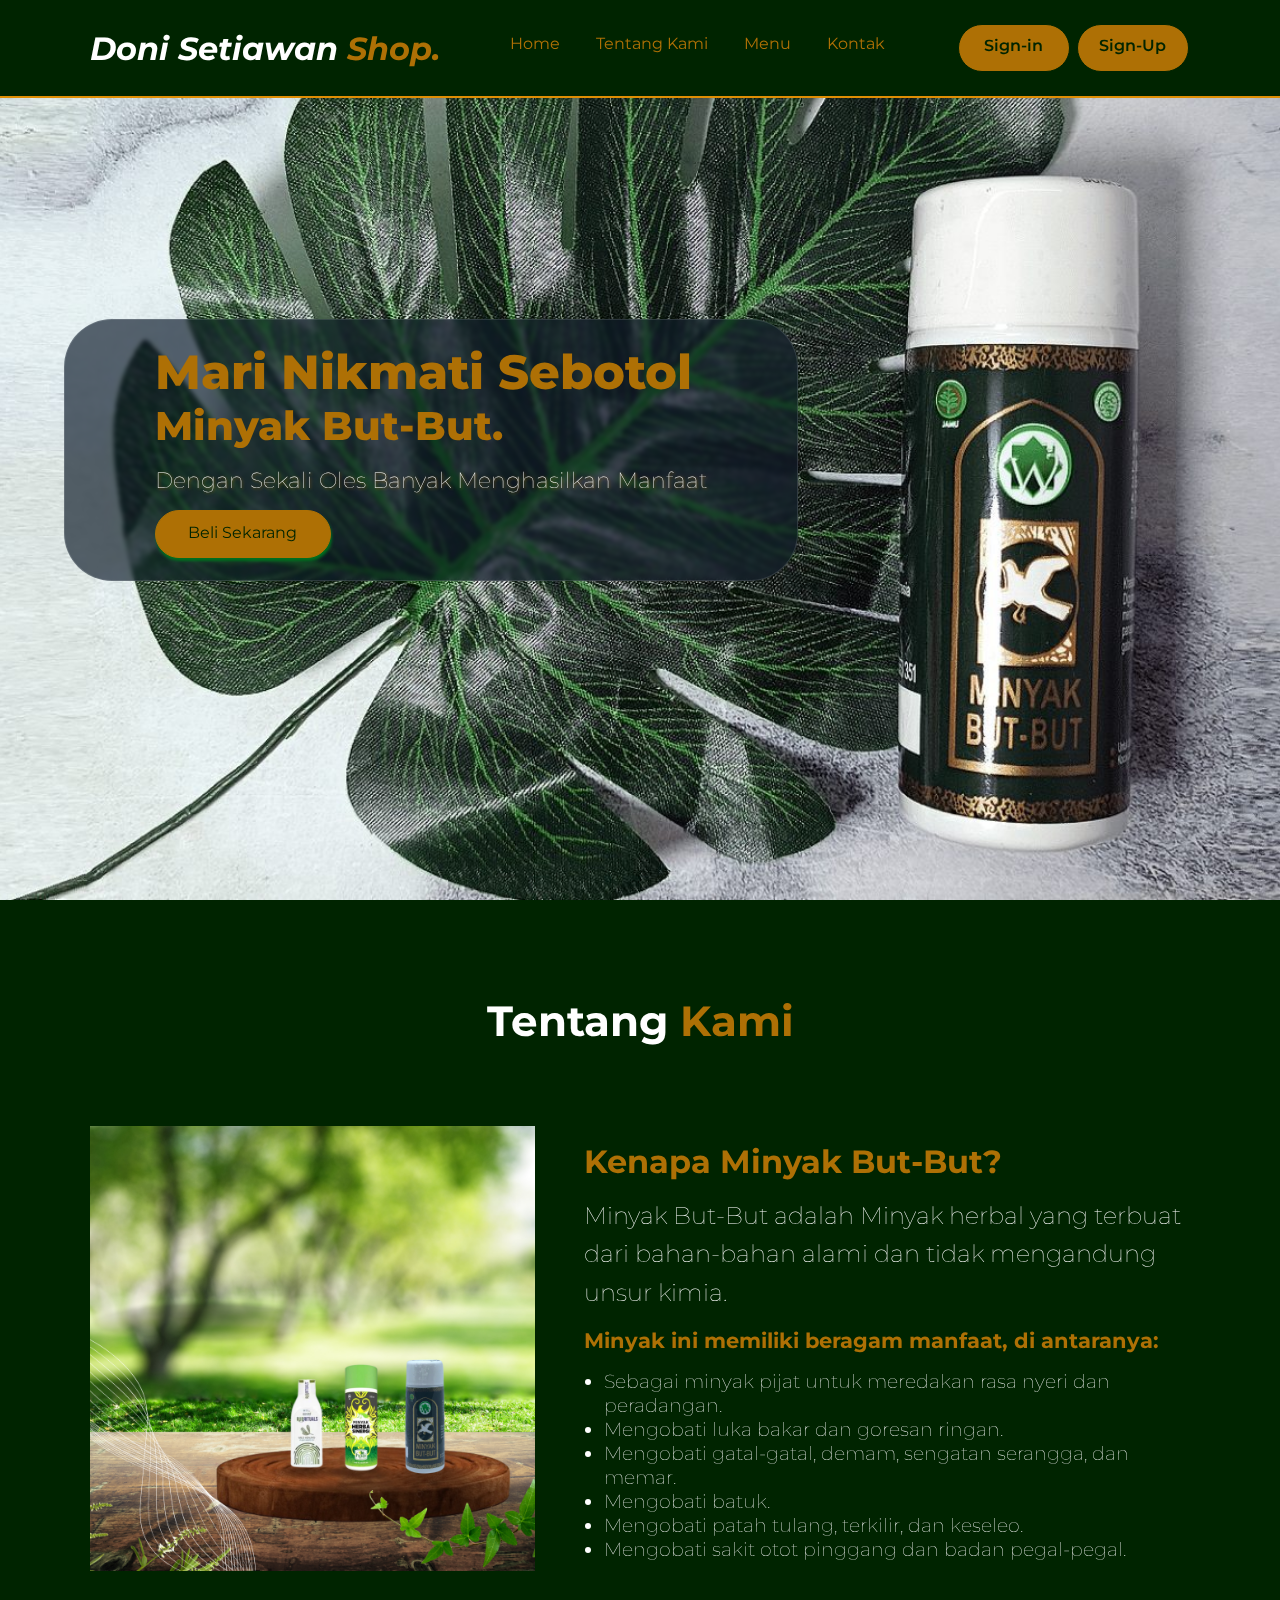
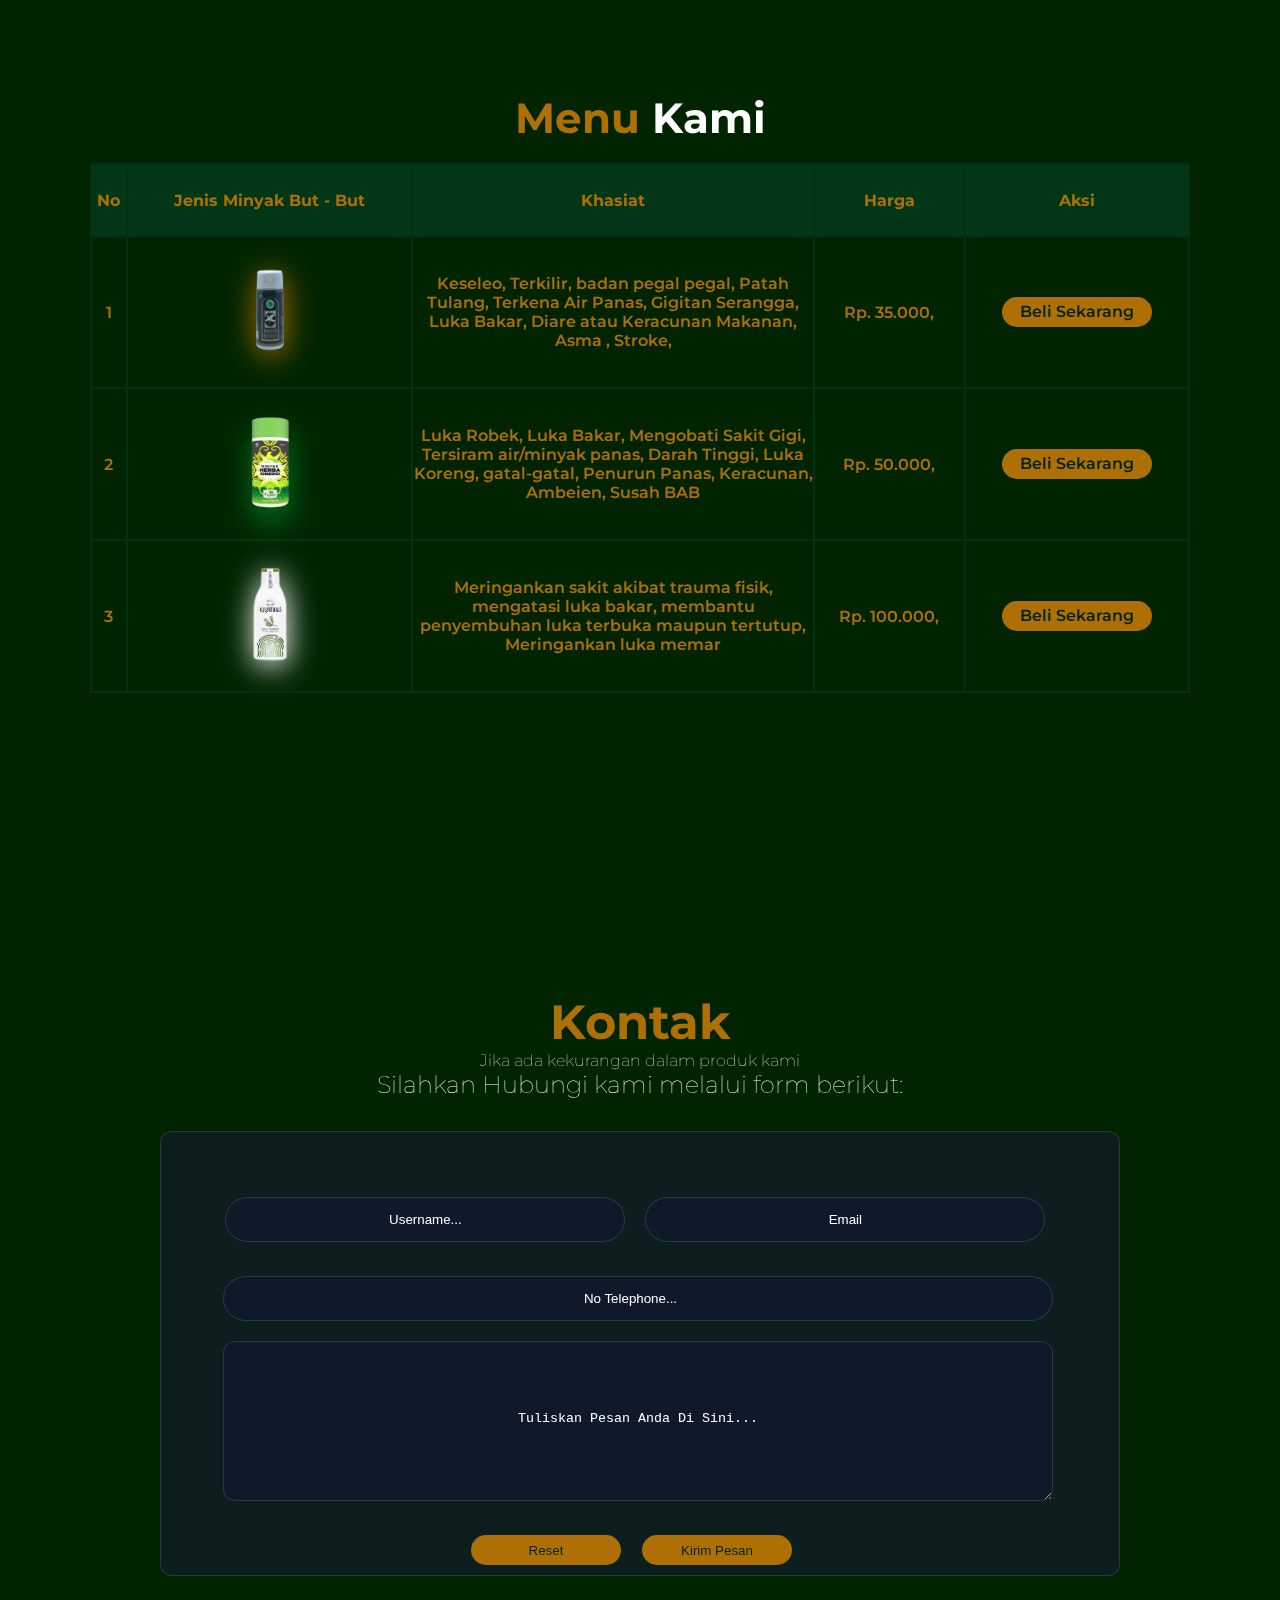
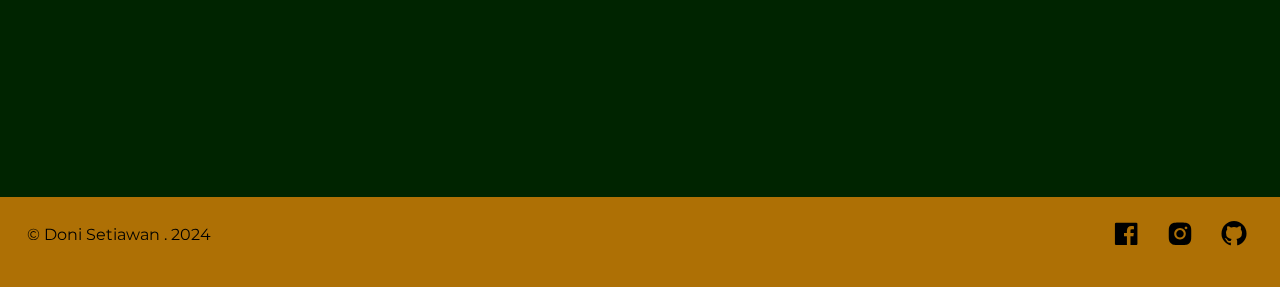
<file: index.html>
<!DOCTYPE html>
<html lang="id">
<head>
    <meta charset="UTF-8">
    <meta name="viewport" content="width=device-width, initial-scale=1.0">
    <title>Minyak But But | Doni Setiawan</title>
    <link rel="stylesheet" href="assets/css/style.css">

    <!--fonts-->
    <link rel="preconnect" href="https://fonts.googleapis.com">
    <link rel="preconnect" href="https://fonts.gstatic.com" crossorigin>
    <link href="https://fonts.googleapis.com/css2?family=Montserrat:ital,wght@0,100..900;1,100..900&family=Work+Sans:ital,wght@0,100..900;1,100..900&display=swap" rel="stylesheet">

    <!--icons-->
    <link rel="stylesheet"
    href="https://cdn.jsdelivr.net/npm/boxicons@latest/css/boxicons.min.css">
    <!-- or -->
    <link rel="stylesheet"
    href="https://unpkg.com/boxicons@latest/css/boxicons.min.css">
</head>
<body>

    <div class="navbar">
        <a href="index.html" class="navbar-logo">Doni Setiawan <span>Shop.</span></a>
        
        <div class="navbar-nav">
            <a href="#home">Home</a>
            <a href="#about">Tentang Kami</a>
            <a href="#menu">Menu</a>
            <a href="#contact">Kontak</a>
        </div>
        <div class="navbar-extra">
            <a href="login.html" class="sign-in">Sign-in</a>
            <a href="registrasi.html" class="sign-up">Sign-Up</a>
        </div>
    </div>

    <section class="hero" id="home">
        <main class="content">
            <h1>Mari Nikmati Sebotol</h1>
            <h2>Minyak But-But.</h2>
            <p>Dengan Sekali Oles Banyak Menghasilkan Manfaat</p>
            <a href="login.html" class="btn-beli">Beli Sekarang</a>
        </main>
    </section>

    <section class="about" id="about">
        <h2><span>Tentang</span> Kami </h2>
        <div class="about-main">
            <div class="about-img">
                <img src="./assets/img/tk.png" alt="">
            </div>

            <div class="about-content">
                <h3>Kenapa Minyak But-But?</h3>
                <p>Minyak But-But adalah Minyak herbal yang terbuat dari bahan-bahan alami dan tidak mengandung unsur kimia.</p>
                <h4>Minyak ini memiliki beragam manfaat, di antaranya: </h4>
                    <ul>
                        <li>Sebagai minyak pijat untuk meredakan rasa nyeri dan peradangan.</li>
                        <li>Mengobati luka bakar dan goresan ringan.</li>
                        <li>Mengobati gatal-gatal, demam, sengatan serangga, dan memar.</li>
                        <li>Mengobati batuk.</li>
                        <li>Mengobati patah tulang, terkilir, dan keseleo.</li>
                        <li>Mengobati sakit otot pinggang dan badan pegal-pegal.</li>
                    </ul>
            </div>
        </div>
    </section>


    <section class="menu" id="menu">
        <h2>Menu <span>Kami</span></h2>
        <div class="menu-main">
            <table>
                    <tr>
                        <th>No</th>
                        <th>Jenis Minyak But - But</th>
                        <th>Khasiat</th>
                        <th>Harga</th>
                        <th>Aksi</th>
                    </tr>
                    <tr>
                        <td>1</td>
                        <td><img src="./assets/img/minyak-but-but.png" style="width: 100px; height: 100px;" alt="" class="img1"></td>
                        <td class="khasiat">Keseleo, Terkilir, badan pegal pegal, Patah Tulang, Terkena Air Panas, Gigitan Serangga, Luka Bakar, 
                            Diare atau Keracunan Makanan, Asma , Stroke, 
                        </td>
                        <td>Rp. 35.000,</td>
                        <td><a href="login.html" >Beli Sekarang</a></td>
                    </tr>
                    <tr >
                        <td>2</td>
                        <td><img src="./assets/img/butbut2.png" style="width: 100px; height: 100px;" alt="" class="img2"></td>
                        <td class="khasiat">Luka Robek, Luka Bakar, Mengobati Sakit Gigi, Tersiram air/minyak panas, Darah Tinggi, 
                            Luka Koreng, gatal-gatal, Penurun Panas, Keracunan, Ambeien, Susah BAB
                        </td>
                        <td>Rp. 50.000,</td>
                        <td><a href="login.html" >Beli Sekarang</a></td>
                    </tr>
                    <tr >
                        <td>3</td>
                        <td><img src="./assets/img/butbut3.png" style="width: 100px; height: 100px;" alt="" class="img3"></td>
                        <td class="khasiat">Meringankan sakit akibat trauma fisik, mengatasi luka bakar, membantu penyembuhan luka
                            terbuka maupun tertutup, Meringankan luka memar
                        </td>
                        <td>Rp. 100.000,</td>
                        <td><a href="login.html" >Beli Sekarang</a></td>
                    </tr>

                
            </table>
        </div>
    </section>

    <section class="contact" id="contact">
        <h2>Kontak</h2>
        <h5>Jika ada kekurangan dalam produk kami</h5>
        <p>Silahkan Hubungi kami melalui form berikut:</p>

        <div class="contact-form">
            <form action="kontak.html" method="get">
                <div class="username-email">
                    <input type="text" placeholder="Username..."> 
                    <input type="email" name="email" id="email" placeholder="Email">
                </div>
                <div class="no-tlp">
                    <input type="number" name="number" id="no-tlp" placeholder="No Telephone...">
                </div>
                <div class="pesan-textarea">
                    <textarea class="tulis" name="" id="">Tuliskan Pesan Anda Di Sini...</textarea>
                </div>
                <div class="btn-sb">
                    <button type="reset">Reset</button>
                    <button type="submit" class="kirim">Kirim Pesan</button>
                </div>
            </form>
        </div>
    </section>


    <footer>
        <p>&copy; Doni Setiawan . 2024</p>
        <div class="icon">
            <a href="" class="facebook"><i class='bx bxl-facebook-square'></i></a>
            <a href="https://www.instagram.com/donistwaan_/profilecard/?igsh=Y2xodXNrd3YzNHN0" target="_blank" class="instagram"><i class='bx bxl-instagram-alt'></i></a>
            <a href="https://github.com/donisetiawan12" target="_blank" class="github"><i class='bx bxl-github'></i></a>
        </div>

    </footer>

    
</body>
</html>
</file>
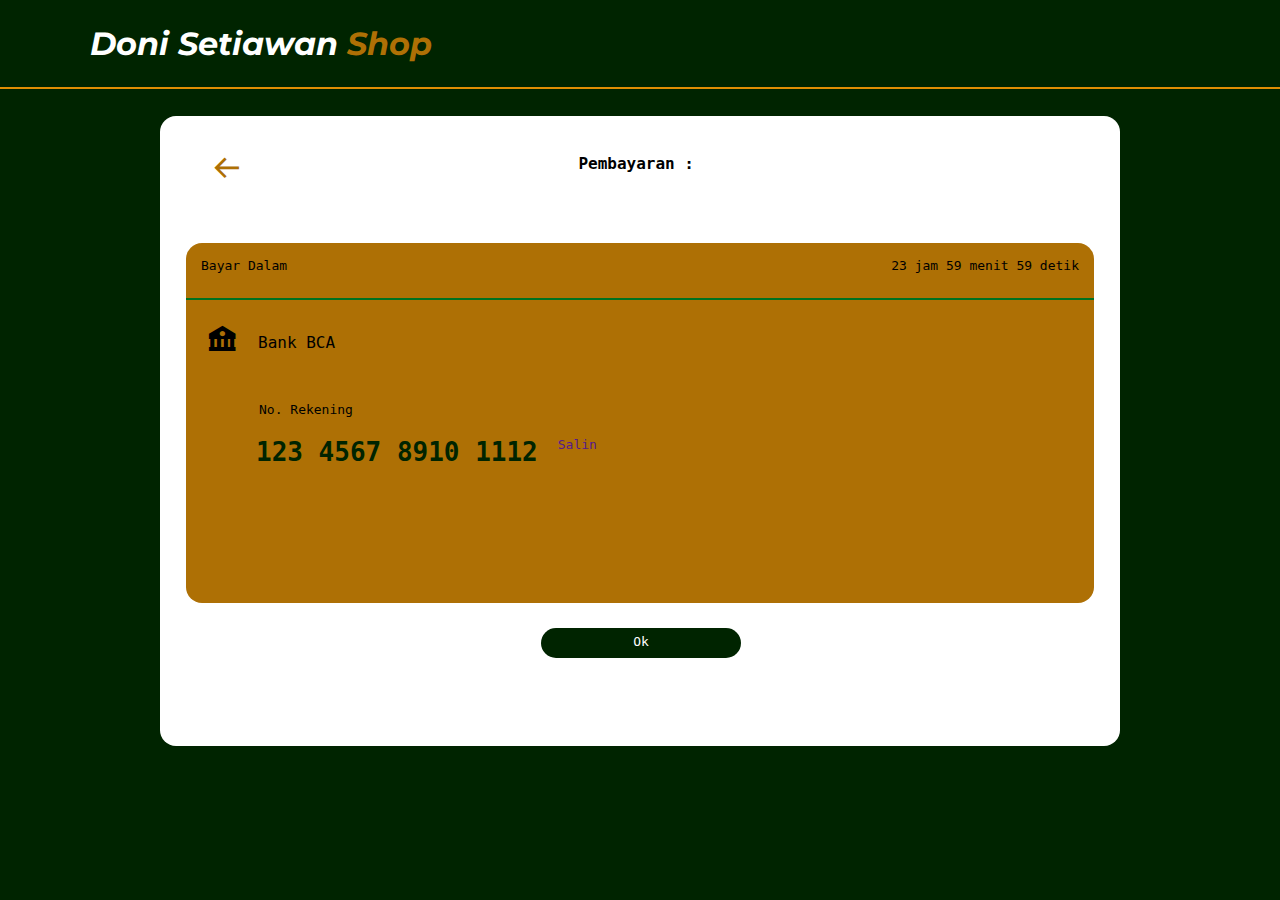
<file: b_pesan.html>
<!DOCTYPE html>
<html lang="en">
<head>
    <meta charset="UTF-8">
    <meta name="viewport" content="width=device-width, initial-scale=1.0">
    <title>Form Pesanan | Minyak But But</title>
    <link rel="stylesheet" href="./assets/css/b_pesan.css">

    <!--fonts-->
    <link rel="preconnect" href="https://fonts.googleapis.com">
    <link rel="preconnect" href="https://fonts.gstatic.com" crossorigin>
    <link href="https://fonts.googleapis.com/css2?family=Montserrat:ital,wght@0,100..900;1,100..900&family=Work+Sans:ital,wght@0,100..900;1,100..900&display=swap" rel="stylesheet">

     <!--icons-->
     <link rel="stylesheet"
     href="https://cdn.jsdelivr.net/npm/boxicons@latest/css/boxicons.min.css">
     <!-- or -->
     <link rel="stylesheet"
     href="https://unpkg.com/boxicons@latest/css/boxicons.min.css">
</head>
<body>

    <div class="navbar">
        <a href="index.html" class="navbar-logo">Doni Setiawan <span>Shop</span></a>
    </div>

    <div class="pesan">
        <div class="pesan-main">
            <div class="pesan-judul">
                <a href="pesan.html" class="back"><i class='bx bx-arrow-back'></i></a>
                <h2>Pembayaran : </h2>
            </div>
                <div class="main">
                    <div class="waktu">
                        <p>Bayar Dalam </p>
                    </div>
                    <div class="tgl">
                        <p>23 jam 59 menit 59 detik </p>
                    </div>
                    <hr class="garis-dua">
                    <div class="bank">
                        <i class='bx bxs-bank'></i><p class="bca">Bank BCA</p>
                    </div>
                    <hr class="bnk">
                    <div class="norek">
                        <p>No. Rekening </p>
                    </div>
                    <div class="bnk-lg">
                        <p class="nmbr"> 123 4567 8910 1112</p>
                        <a href="">Salin</a>
                    </div>
                </div>
                <a href="home.html" class="btn">Ok</a>
        </div>
    </div>

</body>
</html>
</file>
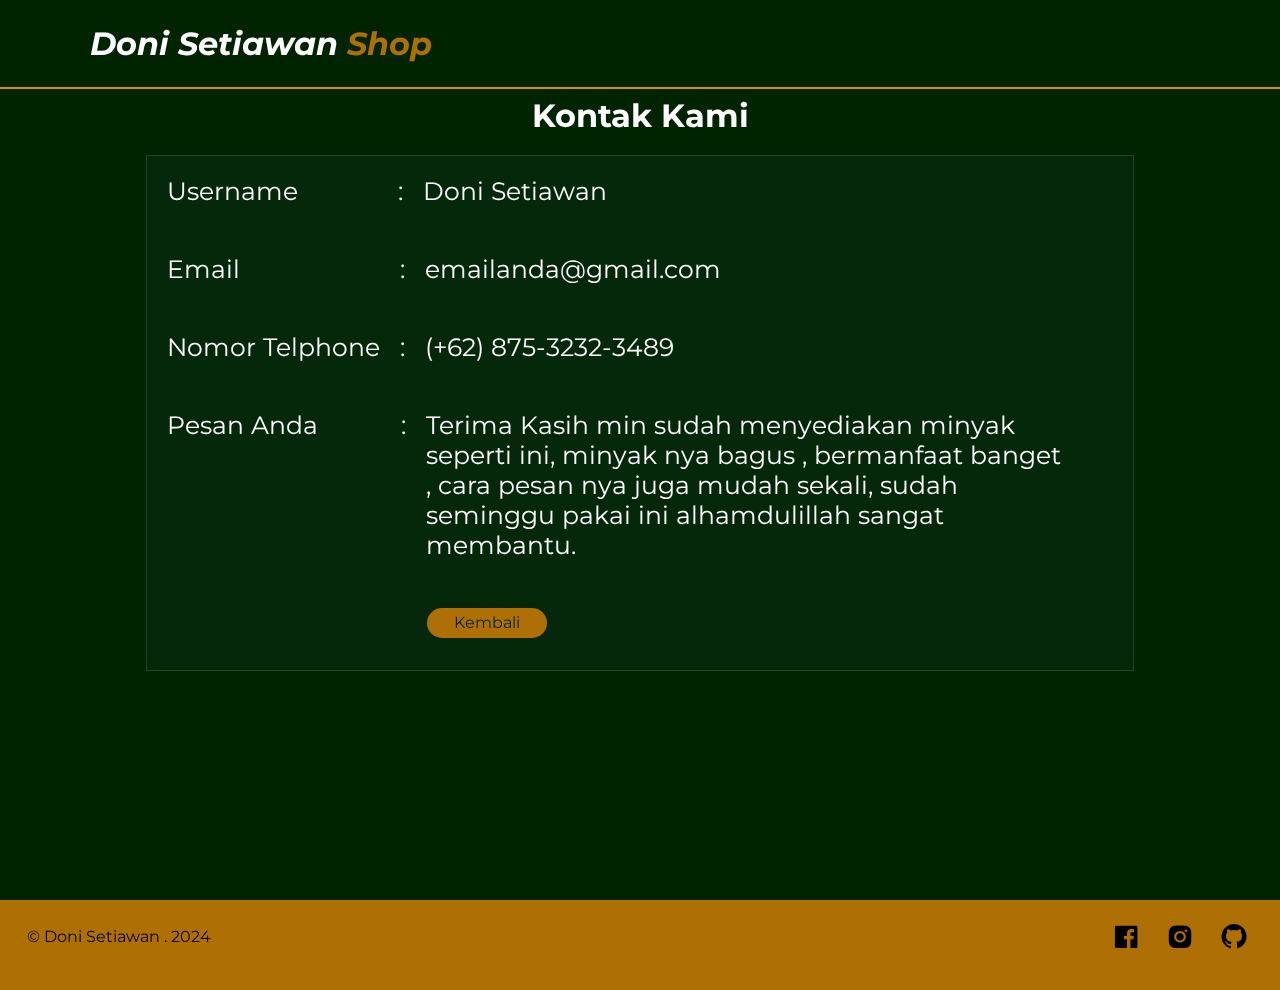
<file: kontak.html>
<!DOCTYPE html>
<html lang="en">
<head>
    <meta charset="UTF-8">
    <meta name="viewport" content="width=device-width, initial-scale=1.0">
    <title>Minyak  But - But | Kontak</title>

    <link rel="stylesheet" href="./assets/css/kontak.css">
     <!--fonts-->
     <link rel="preconnect" href="https://fonts.googleapis.com">
     <link rel="preconnect" href="https://fonts.gstatic.com" crossorigin>
     <link href="https://fonts.googleapis.com/css2?family=Montserrat:ital,wght@0,100..900;1,100..900&family=Work+Sans:ital,wght@0,100..900;1,100..900&display=swap" rel="stylesheet">
 
     <!--icons-->
     <link rel="stylesheet"
     href="https://cdn.jsdelivr.net/npm/boxicons@latest/css/boxicons.min.css">
     <!-- or -->
     <link rel="stylesheet"
     href="https://unpkg.com/boxicons@latest/css/boxicons.min.css">
</head>
<body>

    <div class="navbar">
        <a href="index.html" class="navbar-logo">Doni Setiawan <span>Shop</span></a>
    </div>
    
    <div class="kontak">
        <h1>Kontak Kami</h1>
        <div class="kontak-main">
            <div class="username">
                <p>Username </p>
                <p class="titik"> : </p>
                <p class="name">Doni Setiawan</p>
            </div>
            <div class="email">
                <p>Email</p>
                <p class="email-titik"> : </p>
                <p class="email-name-nya"> emailanda@gmail.com</p>
            </div>
            <div class="notlp">
                <p>Nomor Telphone</p>
                <p class="titik-tlp"> : </p>
                <p class="no-tlp">(+62) 875-3232-3489</p>
            </div>
            <div class="pesan">
                <p>Pesan Anda</p>
                <p class="titik-pesan"> : </p>
                <p class="pesan-nya"> Terima Kasih min sudah menyediakan minyak seperti ini, minyak nya bagus , bermanfaat banget ,
                    cara pesan nya juga mudah sekali, sudah seminggu pakai ini alhamdulillah sangat membantu.
                </p>
            </div>
            <div class="btn">
                <a href="home.html">Kembali</a>
            </div>
        </div>
    </div>

    <footer>
        <p>&copy; Doni Setiawan . 2024</p>
        <div class="icon">
            <a href="" class="facebook"><i class='bx bxl-facebook-square'></i></a>
            <a href="https://www.instagram.com/donistwaan_/profilecard/?igsh=Y2xodXNrd3YzNHN0" target="_blank" class="instagram"><i class='bx bxl-instagram-alt'></i></a>
            <a href="https://github.com/donisetiawan12" target="_blank" class="github"><i class='bx bxl-github'></i></a>
        </div>

    </footer>

</body>
</html>
</file>
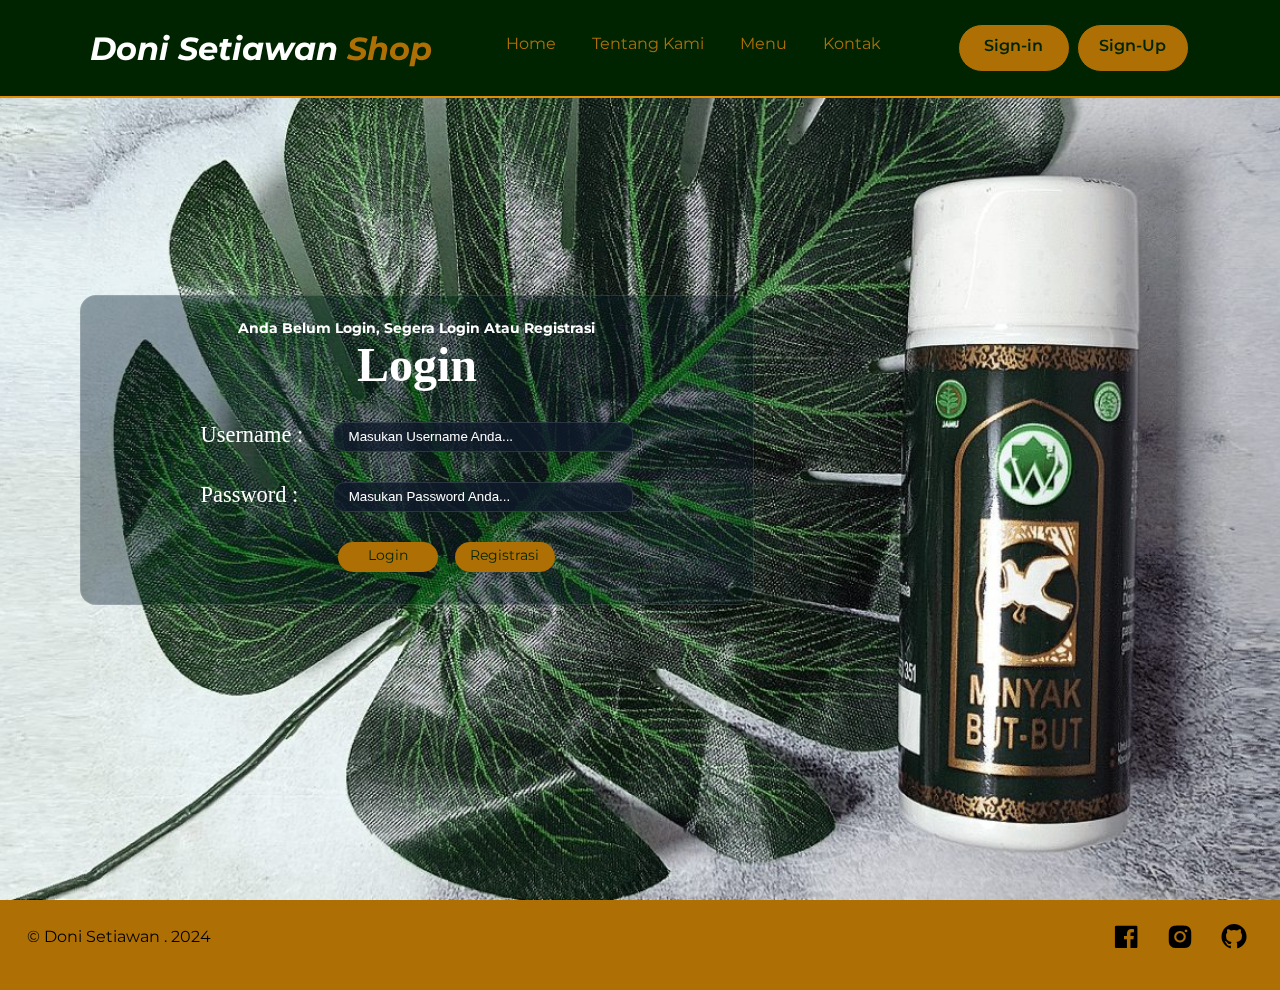
<file: login.html>
<!DOCTYPE html>
<html lang="id">
<head>
    <meta charset="UTF-8">
    <meta name="viewport" content="width=device-width, initial-scale=1.0">
    <title>Minyak But But | Login </title>
    <link rel="stylesheet" href="assets/css/login.css">

    <!--fonts-->
    <link rel="preconnect" href="https://fonts.googleapis.com">
    <link rel="preconnect" href="https://fonts.gstatic.com" crossorigin>
    <link href="https://fonts.googleapis.com/css2?family=Montserrat:ital,wght@0,100..900;1,100..900&family=Work+Sans:ital,wght@0,100..900;1,100..900&display=swap" rel="stylesheet">

    <!--icons-->
    <link rel="stylesheet"
    href="https://cdn.jsdelivr.net/npm/boxicons@latest/css/boxicons.min.css">
    <!-- or -->
    <link rel="stylesheet"
    href="https://unpkg.com/boxicons@latest/css/boxicons.min.css">
</head>
<body>

    <div class="navbar">
        <a href="index.html" class="navbar-logo">Doni Setiawan <span>Shop</span></a>
        <div class="navbar-nav">
            <a href="index.html">Home</a>
            <a href="">Tentang Kami</a>
            <a href="">Menu</a>
            <a href="">Kontak</a>
        </div>
        <div class="navbar-extra">
            <a href="#home" class="sign-in">Sign-in</a>
            <a href="registrasi.html" class="sign-up">Sign-Up</a>
        </div>
    </div>


    <section class="hero" id="home">
        <form action="home.html" class="card" id="card-login">
            <h5>Anda Belum Login, Segera Login Atau Registrasi</h5>
            <h1 class="judul">Login</h1>
                <div class="username">
                    <label for="" >Username :</label>
                    <input type="text" class="input-text" placeholder="Masukan Username Anda...">
                </div>
                <div class="password">
                    <label for="">Password :</label>
                    <input type="password" class="textpw" placeholder="Masukan Password Anda...">
                </div>
                <div class="btn">
                    <a href="home.html" class="btn-login">Login</a>
                    <a href="registrasi.html" class="btn-login">Registrasi</a>
                </div>
        </form>
    </section>

    <footer>
        <p>&copy; Doni Setiawan . 2024</p>
        <div class="icon">
            <a href="" class="facebook"><i class='bx bxl-facebook-square'></i></a>
            <a href="https://www.instagram.com/donistwaan_/profilecard/?igsh=Y2xodXNrd3YzNHN0" target="_blank" class="instagram"><i class='bx bxl-instagram-alt'></i></a>
            <a href="https://github.com/donisetiawan12" target="_blank" class="github"><i class='bx bxl-github'></i></a>
        </div>

    </footer>
</body>
</html>
</file>
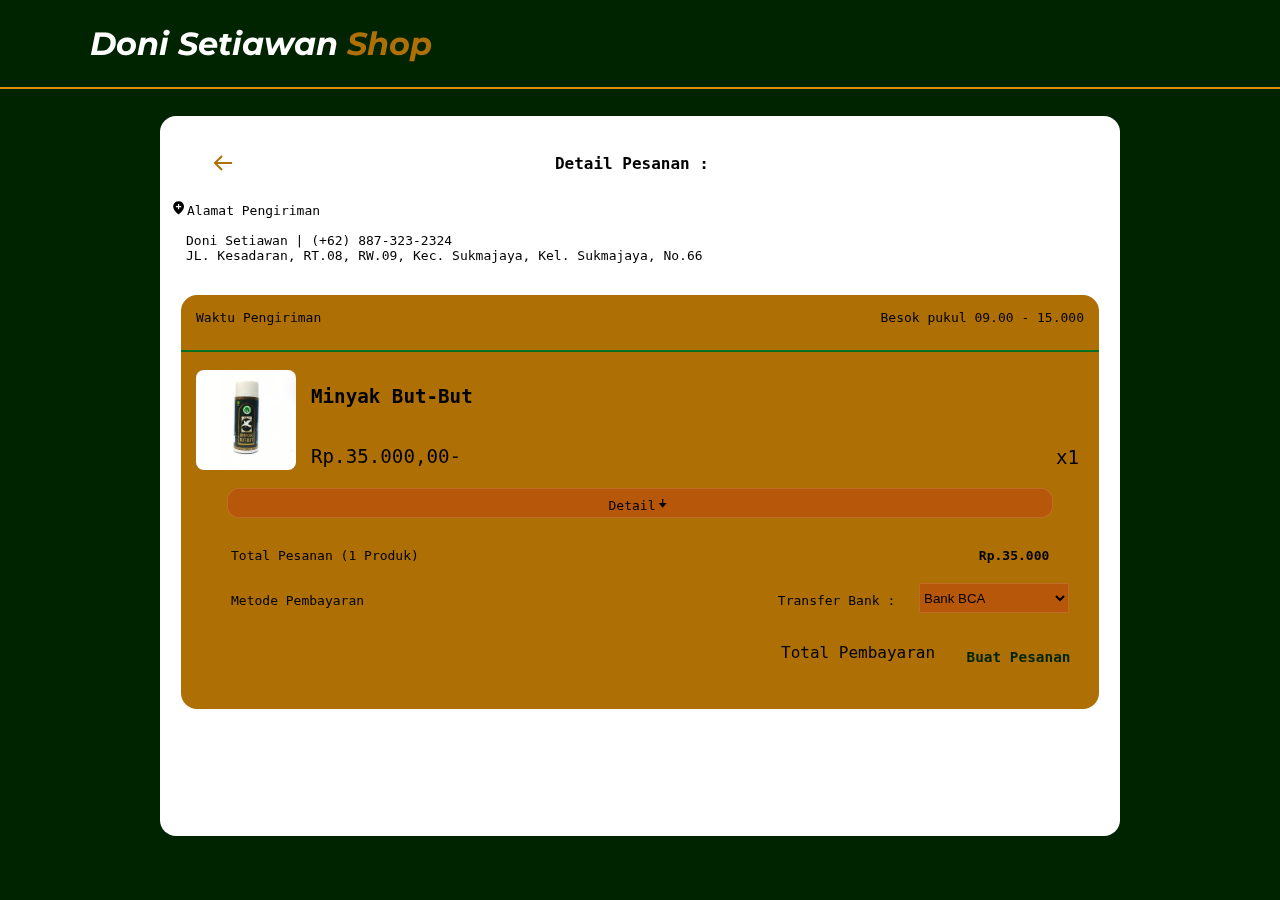
<file: pesan.html>
<!DOCTYPE html>
<html lang="en">
<head>
    <meta charset="UTF-8">
    <meta name="viewport" content="width=device-width, initial-scale=1.0">
    <title>Form Pesanan | Minyak But But</title>
    <link rel="stylesheet" href="./assets/css/pesan.css">

    <!--fonts-->
    <link rel="preconnect" href="https://fonts.googleapis.com">
    <link rel="preconnect" href="https://fonts.gstatic.com" crossorigin>
    <link href="https://fonts.googleapis.com/css2?family=Montserrat:ital,wght@0,100..900;1,100..900&family=Work+Sans:ital,wght@0,100..900;1,100..900&display=swap" rel="stylesheet">

     <!--icons-->
     <link rel="stylesheet"
     href="https://cdn.jsdelivr.net/npm/boxicons@latest/css/boxicons.min.css">
     <!-- or -->
     <link rel="stylesheet"
     href="https://unpkg.com/boxicons@latest/css/boxicons.min.css">
</head>
<body>

    <div class="navbar">
        <a href="index.html" class="navbar-logo">Doni Setiawan <span>Shop</span></a>
    </div>

    <div class="pesan">
        <div class="pesan-main">
            <div class="pesan-judul">
                <a href="home.html" class="back"><i class='bx bx-arrow-back'></i></a>
                <h2>Detail Pesanan : </h2>
            </div>
            <div class="pesan-harus">
                <p class="almt"><i class='bx bxs-location-plus'></i>Alamat Pengiriman</p>
                <br>
                <p>Doni Setiawan | (+62) 887-323-2324 </p>
              
                <p>JL. Kesadaran, RT.08, RW.09, Kec. Sukmajaya, Kel. Sukmajaya, No.66</p>
            </div>
            <div class="main">
            <div class="waktu">
                <p>Waktu Pengiriman </p>
            </div>
            <div class="tgl">
                <p>Besok pukul 09.00 - 15.000</p>
            </div>
            <hr class="garis-dua">
            <div class="prdk">
                <img src="./assets/img/logo.webp" alt="">
                <p class="mnyk">Minyak But-But </p>
            </div>
            <div class="harga">
                <p>Rp.35.000,00-</p>
                <p class="harga-kan">x1</p>
            </div>

            <div class="detail">
                <div class="detail-box"><p>Detail<i  class='bx bxs-down-arrow-alt'></i></p></div>
            </div>

            <div class="detail-pesan">
                <p>Total Pesanan (1 Produk)</p>
                <p class="hrga">Rp.35.000</p>
            </div>
            <div class="detail-bank">
                <div class="metode">
                    Metode Pembayaran
                </div>
                <label for="">Transfer Bank : </label>
                <select> 
                    <option>Bank BCA</option>
                    <option>Bank BRI</option>
                    <option>Bank BTN</option>
                    <option>Bank MANDIRI</option>
                    <option>Bank BSI</option>
                </select>
            </div>
        <div class="btn">
            <p class="ttl">Total Pembayaran</p>
            <p class="rp">Rp.35.000</p>
        </div>
        <div class="btn-pesan">
            <a href="b_pesan.html">Buat Pesanan</a>
        </div>
    </div>
    </div>
</body>
</html>
</file>
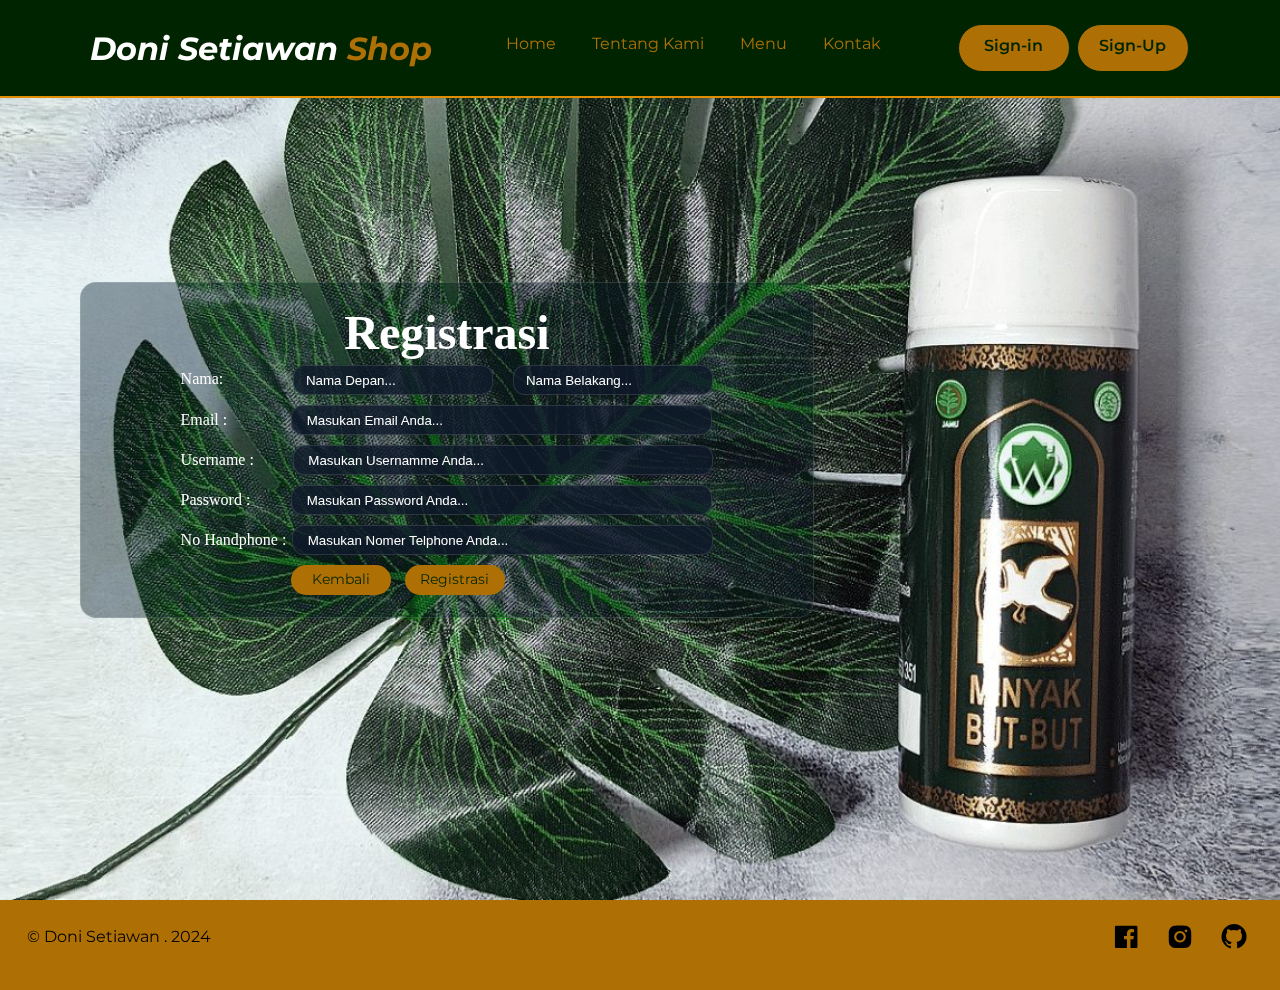
<file: registrasi.html>
<!DOCTYPE html>
<html lang="id">
<head>
    <meta charset="UTF-8">
    <meta name="viewport" content="width=device-width, initial-scale=1.0">
    <title>Minyak But But | Registrasi</title>
    <link rel="stylesheet" href="assets/css/regis.css">

    <!--fonts-->
    <link rel="preconnect" href="https://fonts.googleapis.com">
    <link rel="preconnect" href="https://fonts.gstatic.com" crossorigin>
    <link href="https://fonts.googleapis.com/css2?family=Montserrat:ital,wght@0,100..900;1,100..900&family=Work+Sans:ital,wght@0,100..900;1,100..900&display=swap" rel="stylesheet">

    <!--icons-->
    <link rel="stylesheet"
    href="https://cdn.jsdelivr.net/npm/boxicons@latest/css/boxicons.min.css">
    <!-- or -->
    <link rel="stylesheet"
    href="https://unpkg.com/boxicons@latest/css/boxicons.min.css">
</head>
<body>

    <div class="navbar">
        <a href="index.html" class="navbar-logo">Doni Setiawan <span>Shop</span></a>
        <div class="navbar-nav">
            <a href="index.html">Home</a>
            <a href="">Tentang Kami</a>
            <a href="">Menu</a>
            <a href="">Kontak</a>
        </div>
        <div class="navbar-extra">
            <a href="login.html" class="sign-in">Sign-in</a>
            <a href="registrasi.html" class="sign-up">Sign-Up</a>
        </div>
    </div>


    <section class="hero" id="home">
        <form action="s_regis.html" method="post" class="card-register" id="card-register">
                <h1>Registrasi</h1>
                <div class="nama-depan">
                    <label for="">Nama:</label>
                    <input type="text" placeholder=" Nama Depan..." class="ind">
                    <input type=" text" placeholder=" Nama Belakang..." class="ius">
                </div>
                <div class="email-register">
                    <label for="">Email :</label>
                    <input type="email" placeholder="Masukan Email Anda..."  class="iesr">
                </div>
                <div class="username-register">
                    <label for="">Username :</label>
                    <input type="text" placeholder="Masukan Usernamme Anda..."  class="iusr">
                </div>
                <div class="password-register">
                    <label for="">Password :</label>
                    <input type="password" placeholder="Masukan Password Anda..." class="ipr">
                </div>
                <div class="no-tlp">
                    <label for="">No Handphone :</label>
                    <input type="number" placeholder="Masukan Nomer Telphone Anda..." class="inp">
                </div>
                
                <div class="btn">
                    <a href="login.html" class="btn-login">Kembali</a>
                    <a href="s_regis.html" class="btn-registrasi">Registrasi</a>
                </div>
        </form>
    </section>

    <footer>
        <p>&copy; Doni Setiawan . 2024</p>
        <div class="icon">
            <a href="" class="facebook"><i class='bx bxl-facebook-square'></i></a>
            <a href="https://www.instagram.com/donistwaan_/profilecard/?igsh=Y2xodXNrd3YzNHN0" target="_blank" class="instagram"><i class='bx bxl-instagram-alt'></i></a>
            <a href="https://github.com/donisetiawan12" target="_blank" class="github"><i class='bx bxl-github'></i></a>
        </div>

    </footer>
</body>
</html>
</file>
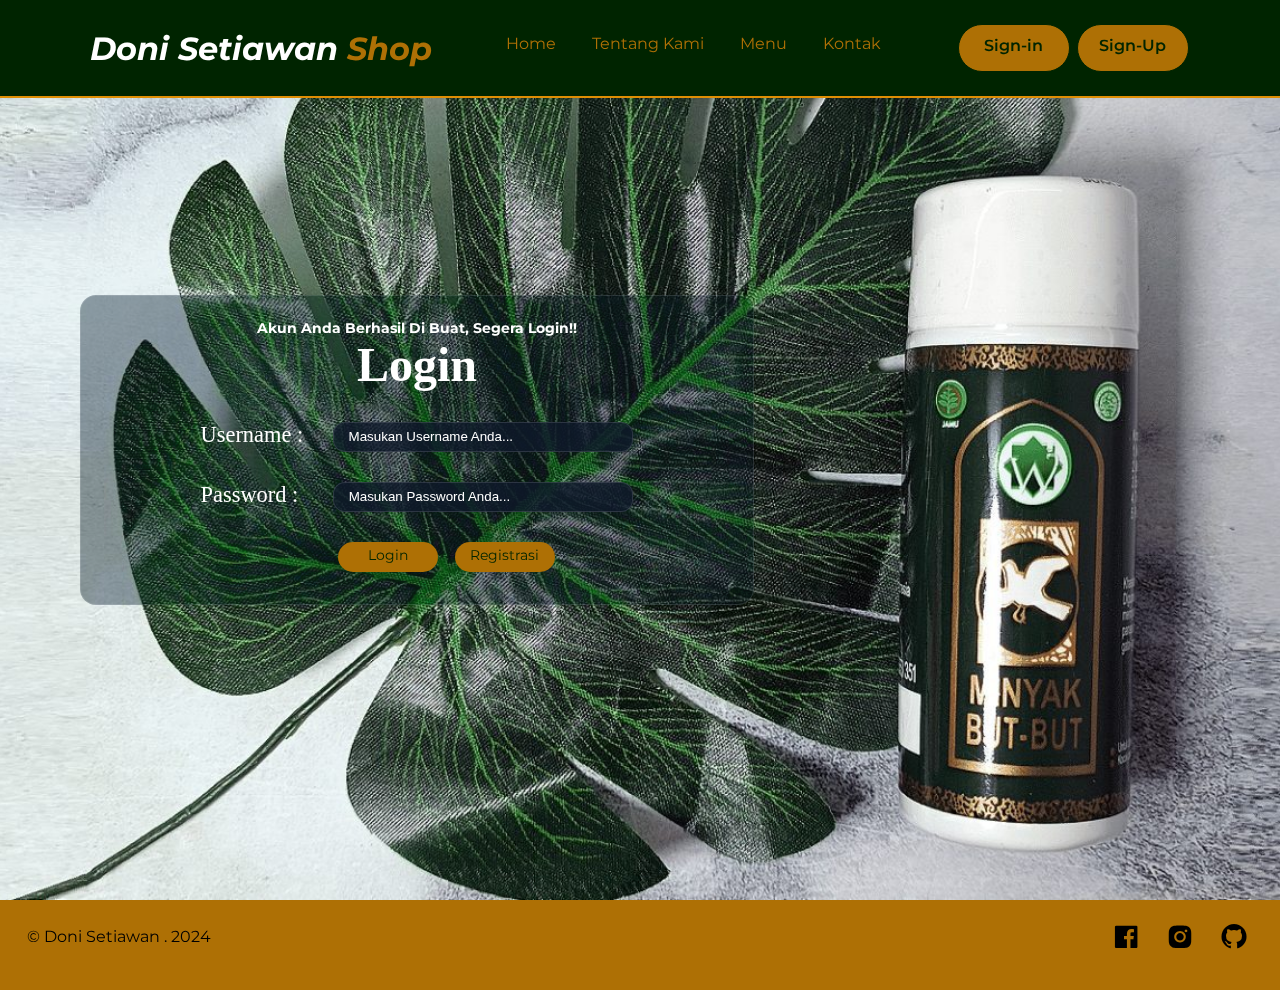
<file: s_regis.html>
<!DOCTYPE html>
<html lang="id">
<head>
    <meta charset="UTF-8">
    <meta name="viewport" content="width=device-width, initial-scale=1.0">
    <title>Minyak But But | Login</title>
    <link rel="stylesheet" href="assets/css/s_regis.css">

    <!--fonts-->
    <link rel="preconnect" href="https://fonts.googleapis.com">
    <link rel="preconnect" href="https://fonts.gstatic.com" crossorigin>
    <link href="https://fonts.googleapis.com/css2?family=Montserrat:ital,wght@0,100..900;1,100..900&family=Work+Sans:ital,wght@0,100..900;1,100..900&display=swap" rel="stylesheet">

    <!--icons-->
    <link rel="stylesheet"
    href="https://cdn.jsdelivr.net/npm/boxicons@latest/css/boxicons.min.css">
    <!-- or -->
    <link rel="stylesheet"
    href="https://unpkg.com/boxicons@latest/css/boxicons.min.css">
</head>
<body>

    <div class="navbar">
        <a href="index.html" class="navbar-logo">Doni Setiawan <span>Shop</span></a>
        <div class="navbar-nav">
            <a href="index.html">Home</a>
            <a href="">Tentang Kami</a>
            <a href="">Menu</a>
            <a href="">Kontak</a>
        </div>
        <div class="navbar-extra">
            <a href="#home" class="sign-in">Sign-in</a>
            <a href="registrasi.html" class="sign-up">Sign-Up</a>
        </div>
    </div>


    <section class="hero" id="home">
            <form action="login.html" class="card" id="card-login">
                <h5>Akun Anda Berhasil Di Buat, Segera Login!!</h5>
                <h1 class="judul">Login</h1>
                    <div class="username">
                        <label for="" >Username :</label>
                        <input type="text" class="input-text" placeholder="Masukan Username Anda...">
                    </div>
                    <div class="password">
                        <label for="">Password :</label>
                        <input type="password" class="textpw" placeholder="Masukan Password Anda...">
                    </div>
                    <div class="btn">
                        <a href="home.html" class="btn-login">Login</a>
                        <a href="registrasi.html" class="btn-regis">Registrasi</a>
                    </div>
                </form>
    </section>

    <footer>
        <p>&copy; Doni Setiawan . 2024</p>
        <div class="icon">
            <a href="" class="facebook"><i class='bx bxl-facebook-square'></i></a>
            <a href="https://www.instagram.com/donistwaan_/profilecard/?igsh=Y2xodXNrd3YzNHN0" target="_blank" class="instagram"><i class='bx bxl-instagram-alt'></i></a>
            <a href="https://github.com/donisetiawan12" target="_blank" class="github"><i class='bx bxl-github'></i></a>
        </div>

    </footer>
</body>
</html>
</file>
<file: assets/css/style.css>
:root {
    --primary: rgb(0, 36, 0);
    --elemen: rgb(174, 112, 5);
    --background: white ;
    --btn: #007120;
}


*{
    margin: 0;
    padding: 0;
    box-sizing: border-box;
    border: none;
    text-decoration: none;
}

html {
    scroll-behavior: smooth;
}

body {
    font-family: 'Montserrat', 'sans-serif';
    background-color: var(--background);
    color: var(--background);
}

.navbar {
    display: flex;
    flex-wrap: wrap;
    justify-content: space-between;
    align-items: center;
    padding: 1.5rem 7%;
    background-color: var(--primary);
    border-bottom: 2px solid rgb(223, 142, 4);
    position: fixed;
    top: 0;
    left: 0;
    right: 0;
    z-index: 9999;

    
}

.navbar .navbar-logo {
    font-size: 2rem;
    color: var(--background);
    font-weight: 700;
    font-style: italic;
}

.navbar .navbar-logo span{
    color: var(--elemen);
}

.navbar .navbar-nav a {
    color: var(--elemen);
    font-size: 1rem;
    display: inline-block;
    margin: 0 1rem;
}

.navbar .navbar-nav a:hover{
  color: var(--background);
}

.navbar .navbar-nav a::after{
    content: "";
    display: block;
    padding-bottom: 0.5rem;
    border-bottom: 0.1rem solid var(--background);
    transform: scaleX(0);
    transition: 0.2s linear;
}

.navbar .navbar-nav a:hover::after {
    transform: scaleX(0.5);
}

.navbar .navbar-extra a{
    font-size: 2rem;
    color: var(--elemen);
    margin: 0 0.5rem;
}

.navbar .navbar-extra .sign-in{
    color: var(--primary);
    font-size: 1rem;
    display: inline-block;
    margin: 0 0.1rem;
    border: 1px solid var(--primary);
    width: 7rem;
    height: 3rem;
    background-color: var(--elemen);
    font-weight: 600;
    text-align: center;
    padding: 0.7rem;
    border-radius: 2rem;
    transition: 0.2s;
}
.navbar .navbar-extra .sign-up{
    color: var(--primary);
    font-size: 1rem;
    display: inline-block;
    margin: 0 0.1rem;
    border: 1px solid var(--primary);
    width: 7rem;
    height: 3rem;
    background-color: var(--elemen);
    font-weight: 600;
    text-align: center;
    padding: 0.7rem;
    border-radius: 2rem;
    transition: 0.2s;
}

.navbar .navbar-extra .sign-in:hover{
    box-shadow: 2px 2px 2px var(--background);
    transform: scaleX(1.1);
    color: var(--primary);
}
.navbar .navbar-extra .sign-up:hover{
    box-shadow: 2px 2px 2px var(--background);
    transform: scaleX(1.1);
    color: var(--primary);
}

.hero {
    min-height: 100vh;
    display: flex;
    align-items: center;
    background-image: url('../img/bg\ butbut.jpg');
    background-size: cover;
    background-repeat: no-repeat;
    background-position: center;
    position: relative;
}

.hero .content {
    margin: 0 4rem;
    padding: 1.4rem 7%;
    max-width: 50rem;
    backdrop-filter: blur(2px) saturate(200%);
    -webkit-backdrop-filter: blur(2px) saturate(200%);
    background-color: rgba(17, 25, 40, 0.67);
    border-radius: 3rem;
    border: 1px solid rgba(255, 255, 255, 0.125);

}

.hero .content h1 {
    font-size: 3rem;
    color: var(--elemen);
    font-weight: 800;
    font-family: 'Montserrat', 'sans-serif';
}

.hero .content h2 {
    font-family: 'Montserrat', 'sans-serif';
    color: var(--elemen);
    font-weight: 800;
    white-space: nowrap;
    font-size: 2.5rem;
    overflow: hidden;
    width: 15ch;
    animation: typing 3s steps(11, end) infinite alternate ;
}

@keyframes typing {
    0% {
        width: 0;
    }
    50% {
        width: 15ch;
    }
    100% {
        width: 0;
    }
}

.hero .content p {
    font-size: 1.4rem;
    color: var(--background);
    font-family: 'Montserrat';
    margin-top: 1rem;
    font-weight: 100;
    text-shadow: 1px 1px 3px var(--elemen);
}

.hero .content .btn-beli {
    display: inline-block;
    font-family: 'Montserrat';
    margin-top: 1rem;
    border: 1px solid var(--elemen);
    width: 11rem;
    height: 3rem;
    padding: 0.8rem;
    text-align: center;
    background-color: var(--elemen);
    color: var(--primary);
    border-radius: 3rem;
    box-shadow: 1px 3px 3px var(--btn);
}

.about {
    background-color: var(--primary);
    padding: 6rem 7% 1.4rem;
    font-family: 'Montserrat';
}


.about h2 {
    font-size: 2.6rem;
    text-align: center;
    color: var(--elemen);
    margin-bottom: 5rem;
}

.about h2 span {
    color: var(--background);
}


.about .about-main {
    display: flex;
}

.about .about-main .about-img img {
    width: 90%;
    transition: 0.3s;
}

.about .about-main .about-img img:hover {
    transform: scale(1.1);
    box-shadow: 5px 7px 7px var(--elemen);
}



.about .about-content h3{
    font-size: 2rem;
    margin-top: 1rem;
    margin-bottom: 1rem;
    color: var(--elemen);
}

.about .about-content p {
    font-size: 1.5rem;
    line-height: 1.6;
    font-weight: 100;
    margin-bottom: 0.8rem;
}

.about .about-content h4 {
    font-size: 1.3rem;
    margin-top: 1rem;
    margin-bottom: 1rem;
    color: var(--elemen);
}

.about .about-content ul {
    font-size: 1.2rem;
    font-weight: 100;
    margin-bottom: 0.8rem;
    margin-left: 20px;
}


.menu {
    height: 100vh;
    background-color: var(--primary);
    font-family: 'Montserrat';
    padding: 6rem 7% 1.4rem;
}

.menu h2 {
    font-size: 2rem;
    text-align: center;
    color: var(--elemen);
    font-weight: 700;
    font-size: 2.6rem;
}

.menu h2 span {
    color: var(--background);
}

.menu p {
    font-size: 1rem;
    font-weight: 100;
    text-align: center;
}

.menu-main {
    display: flex;
    
}
table {
     width: 100%;
    height: 30px;
    margin: 20px auto;
    text-align: center;
    background-color: rgb(1, 49, 20);
}

table th {
    background-color: rgb(1, 55, 23);
    height: 70px;
    color: var(--elemen);
}

table tr td{
     background-color: var(--primary);
    color: var(--elemen);
    font-weight: 600;
}

table tr td .img1{ 
    filter: drop-shadow(1px 5px 15px var(--elemen));
    transition: 0.4s;
}
table tr td .img1:hover{ 
    width: 300px;
    height: 300px;
    transform: scale(1.5);
}

table tr td .img2{ 
    filter: drop-shadow(1px 15px 15px var(--btn));
    transition: 0.4s;

}

table tr td .img2:hover{ 
    width: 300px;
    height: 300px;
    transform: scale(1.5);
}

table tr td .img3{ 
    filter: drop-shadow(1px 5px 15px var(--background));
    transition: 0.4s;

}

table tr td .img3:hover{ 
    width: 300px;
    height: 300px;
    transform: scale(1.5);
}

table tr td a{ 
    width: 150px;
    height: 30px;
    background-color: var(--elemen);
    display: inline-block;
    border-radius: 3rem;
    padding: 0.3rem;
    color: var(--primary);
    transition: 0.3s;
}
table tr td a:hover{ 
    transform: scale(1.1);
    box-shadow: 1px 3px 5px var(--background);
}

table .khasiat {
    width: 400px;
    height: 150px;
}
   

.contact {
    height: 100vh;
    background-color: var(--primary);
    padding: 6rem 1.4rem 7%;
}

.contact h2 {
    font-size: 3rem;
    text-align: center;
    font-family: 'Montserrat';
    color: var(--elemen);
}

.contact h5 {
    font-size: 1rem;
    text-align: center;
    font-weight: 100;
}

.contact p {
    font-size: 1.5rem;
    text-align: center;
    font-weight: 100;
    margin-bottom: 2rem;
}
.contact-form form {
    border: 1px solid black;
    backdrop-filter: blur(0px) saturate(180%);
    -webkit-backdrop-filter: blur(0px) saturate(180%);
    background-color: rgba(17, 25, 40, 0.75);
    border-radius: 12px;
    border: 1px solid rgba(255, 255, 255, 0.125);
    width: 60rem;
    margin: 20px auto;
}

.contact-form .username-email {
    display: flex;
    padding: 3.4rem;
}

.contact-form .username-email input{
    display: flex;
    margin: 10px;
    width: 400px;
    height: 45px;
    text-align: center;
    backdrop-filter: blur(0px) saturate(180%);
    -webkit-backdrop-filter: blur(0px) saturate(180%);
    background-color: rgba(17, 25, 40, 0.75);
    border-radius: 12px;
    border: 1px solid rgba(255, 255, 255, 0.125);
    color: white;
    border-radius: 3rem;

}

.contact-form .username-email input::placeholder{
    color: white;
}
.contact-form .no-tlp {
    margin-top: -30px;

}

.contact-form .no-tlp input{
   width: 830px;
   height: 45px;
   margin-left: 62px;
   backdrop-filter: blur(0px) saturate(180%);
   -webkit-backdrop-filter: blur(0px) saturate(180%);
   background-color: rgba(17, 25, 40, 0.75);
   border-radius: 12px;
   border: 1px solid rgba(255, 255, 255, 0.125);
   color: white;
   border-radius: 3rem;
   align-items: center;
}

.contact-form .no-tlp input::placeholder{
    color: white;
    text-align: center;
}


.contact-form .pesan-textarea .tulis {
    margin: 20px;
    width: 830px;
    margin-left: 62px;
    border-radius: 1rem;
    height: 10rem;
    backdrop-filter: blur(0px) saturate(180%);
   -webkit-backdrop-filter: blur(0px) saturate(180%);
    background-color: rgba(17, 25, 40, 0.75);
    border-radius: 12px;
    border: 1px solid rgba(255, 255, 255, 0.125);
    color: white;
    padding: 4.3rem;
    text-align: center;
}


.contact-form .btn-sb {
    margin: 10px;
}

.contact-form .btn-sb button {
    width: 150px;
    height: 30px;
    background-color: var(--elemen);
    border-radius: 3rem;
    margin-left: 300px;
    color: var(--primary);
}
.contact-form .btn-sb .kirim  {
    width: 150px;
    height: 30px;
    background-color: var(--elemen);
    border-radius: 3rem;
    margin-left: 17px;
    color: var(--primary);
    margin-top: -4px;
}


footer {
    height: 10vh;
    display: flex;
    padding: 1.3rem;
    background-color: var(--elemen);
    justify-content: space-between;
}


footer a {
    margin: 10px;
    font-size: 30px;
    color: black;
    transition: 0.2s;
}

footer .facebook:hover {
    transform: scaleX(1.1);
    color:#4267B2;
}
 
footer .instagram:hover{
    transform: scaleX(1.1);
    color:#c13584;
}

footer .github:hover{
    transform: scaleX(1.1);
    color:white;
}
footer .linkedin:hover{
    transform: scaleX(1.1);
    color:#0a66c2;
}

footer p {
    text-align: center;
    color: black;
    padding: 0.4rem;
}
</file>
<file: assets/css/b_pesan.css>
:root {
    --primary: rgb(0, 36, 0);
    --elemen: rgb(174, 112, 5);
    --background: white ;
    --btn: #007120;
}

*{
    margin: 0;
    padding: 0;
    box-sizing: border-box;
    border: none;
    text-decoration: none;
}

body {
    font-family: 'Montserrat', 'sans-serif';
    background-color: var(--background);
    color: var(--background);
}

.navbar {
    display: flex;
    justify-content: space-between;
    align-items: center;
    padding: 1.5rem 7%;
    background-color: var(--primary);
    border-bottom: 2px solid rgb(223, 142, 4);
    position: fixed;
    top: 0;
    left: 0;
    right: 0;
    z-index: 9999;
}

.navbar .navbar-logo {
    font-size: 2rem;
    color: var(--background);
    font-weight: 700;
    font-style: italic;
}

.navbar .navbar-logo span{
    color: var(--elemen);
}

.pesan {
    height: 100vh;
    background-color: var(--primary);
    padding: 6rem 1.4rem 7%;
    color: black;
    font-family: monospace;
}

.pesan .pesan-main {
    background-color: var(--background);
    border: 1px solid rgba(255, 255, 255, 0.125);
    width: 60rem;
    margin: 20px auto;
    border-radius: 1rem;
    height: 70vh;
}

.pesan .pesan-main .back {
    margin: 30px;
    margin-top: 15px;
    color: var(--elemen);
}

.pesan .pesan-judul {   
    text-align: center;
    font-size: 1.5rem;
    color: var(--elemen);
    display: flex;
    margin: 20px;
    justify-content: space-between;
}

.pesan .pesan-judul h2 {
    margin-right: 405px;
    color: black;
    font-size: 1rem;
    margin-top: 17px;
}

.pesan .main {
    margin: 25px;
    border-radius: 1rem;
    background-color: var(--elemen);
    height: 40vh;
}

.pesan .waktu {
    display: flex;
    margin: 15px;
    float: left;
}

.pesan .tgl {
    margin: 15px;
    float: right;
    font-weight: 500;
}
.pesan .garis-dua{
    color: var(--background);
    display: inline-block;
    border: 1px solid var(--btn);
    width: 100%;
}

.pesan-main .bank {
    display: flex;
    margin: 20px;
}

.pesan-main i {
    font-size: 2rem;
}

.pesan-main .bca {
    font-size: 1rem;
    margin: 10px;
    margin-left: 20px;
}

.pesan-main .norek {
    display: flex;
    margin: 20px;
}

.pesan-main .norek p {
    margin-left: 53px;
    font-weight: 100;
}
 
.pesan-main .bnk-lg .nmbr {
    font-size: 2em;
    margin-left: 70px;
    color: var(--primary);
    font-weight: 600;
}

.pesan-main .bnk-lg {
    display: flex;
}


.pesan-main .bnk-lg a {
    margin-left: 20px;
}

.pesan-main .btn {
    width: 200px;
    display: inline-block;
    height: 30px;
    background-color: var(--primary);
    text-align: center;
    margin-left: 380px;
    border-radius: 2rem;
    color: var(--background);
    padding: 0.4rem;
    
}
</file>
<file: assets/css/kontak.css>
:root {
    --primary: rgb(0, 36, 0);
    --elemen: rgb(174, 112, 5);
    --background: white ;
    --btn: #007120;
}


*{
    margin: 0;
    padding: 0;
    box-sizing: border-box;
    border: none;
    text-decoration: none;
}

html {
    scroll-behavior: smooth;
}

body {
    font-family: 'Montserrat', 'sans-serif';
    background-color: var(--background);
    color: var(--background);
}

.navbar {
    display: flex;
    justify-content: space-between;
    align-items: center;
    padding: 1.5rem 7%;
    background-color: var(--primary);
    border-bottom: 2px solid rgb(223, 142, 4);
    position: fixed;
    top: 0;
    left: 0;
    right: 0;
    z-index: 9999;

    
}

.navbar .navbar-logo {
    font-size: 2rem;
    color: var(--background);
    font-weight: 700;
    font-style: italic;
}

.navbar .navbar-logo span{
    color: var(--elemen);
}


.kontak{
    height: 100vh;
    padding: 6rem 1.4rem 7%;
    background-color: var(--primary);
}


.kontak h1 {
    text-align: center;
    font-weight: 700;
}


.kontak .kontak-main {
    margin: 20px auto;
    backdrop-filter: blur(0px) saturate(200%);
    -webkit-backdrop-filter: blur(0px) saturate(200%);
    background-color: rgba(17, 25, 40, 0.22);
    border: 1px solid rgba(255, 255, 255, 0.125);
    width: 80%;
}

 .username {
    margin: 20px;
    display: flex;
    font-size: 25px;
    margin-bottom: 3rem;
}

 .titik {
    margin-left: 100px;
}

 .username .name {
    margin-left: 20px;
}

.email {
    margin: 20px;
    display: flex;
    font-size: 25px;
    margin-bottom: 3rem;
}

.email-titik {
    margin-left: 160px;
}

.email-name-nya {
    margin-left: 20px;
}

.notlp {
    margin: 20px;
    display: flex;
    font-size: 25px;
    margin-bottom: 3rem;
}

.titik-tlp {
    margin-left: 20px;
}

.no-tlp {
    margin-left: 20px;
}

.pesan {
    margin: 20px;
    display: flex;
    font-size: 25px;
    margin-bottom: 3rem;
}

.titik-pesan {
    margin-left: 83px;
}

.pesan-nya {
    width: 40rem;
    margin-left: 20px;
}

.btn {
    width: 120px;
    height: 30px;
    background-color: var(--elemen);
    text-align: center;
    border-radius: 2rem;
    padding: 0.3rem;
    margin-bottom: 2rem;
    margin-left: 280px;
}

.btn a {
    color: var(--primary);

}

footer {
    height: 10vh;
    display: flex;
    padding: 1.3rem;
    background-color: var(--elemen);
    justify-content: space-between;
}


footer a {
    margin: 10px;
    font-size: 30px;
    color: black;
    transition: 0.2s;
}

footer .facebook:hover {
    transform: scaleX(1.1);
    color:#4267B2;
}
 
footer .instagram:hover{
    transform: scaleX(1.1);
    color:#c13584;
}

footer .github:hover{
    transform: scaleX(1.1);
    color:white;
}
footer .linkedin:hover{
    transform: scaleX(1.1);
    color:#0a66c2;
}

footer p {
    text-align: center;
    color: black;
    padding: 0.4rem;
}
</file>
<file: assets/css/login.css>
:root {
    --primary: rgb(0, 36, 0);
    --elemen: rgb(174, 112, 5);
    --background: white ;
    --btn: #007120;
}

*{
    margin: 0;
    padding: 0;
    box-sizing: border-box;
    border: none;
    text-decoration: none;
}

body {
    font-family: 'Montserrat', 'sans-serif';
    background-color: var(--background);
    color: var(--background);
}

.navbar {
    display: flex;
    justify-content: space-between;
    align-items: center;
    padding: 1.5rem 7%;
    background-color: var(--primary);
    border-bottom: 2px solid rgb(223, 142, 4);
    position: fixed;
    top: 0;
    left: 0;
    right: 0;
    z-index: 9999;
}

.navbar .navbar-logo {
    font-size: 2rem;
    color: var(--background);
    font-weight: 700;
    font-style: italic;
}

.navbar .navbar-logo span{
    color: var(--elemen);
}

.navbar .navbar-nav a {
    color: var(--elemen);
    font-size: 1rem;
    display: inline-block;
    margin: 0 1rem;
}

.navbar .navbar-nav a:hover{
  color: var(--background);
}

.navbar .navbar-nav a::after{
    content: "";
    display: block;
    padding-bottom: 0.5rem;
    border-bottom: 0.1rem solid var(--background);
    transform: scaleX(0);
    transition: 0.2s linear;
}

.navbar .navbar-nav a:hover::after {
    transform: scaleX(0.5);
}

.navbar .navbar-extra a{
    font-size: 2rem;
    color: var(--elemen);
    margin: 0 0.5rem;
}

.navbar .navbar-extra .sign-in{
    color: var(--primary);
    font-size: 1rem;
    display: inline-block;
    margin: 0 0.1rem;
    border: 1px solid var(--primary);
    width: 7rem;
    height: 3rem;
    background-color: var(--elemen);
    font-weight: 600;
    text-align: center;
    padding: 0.7rem;
    border-radius: 2rem;
    transition: 0.2s;
}
.navbar .navbar-extra .sign-up{
    color: var(--primary);
    font-size: 1rem;
    display: inline-block;
    margin: 0 0.1rem;
    border: 1px solid var(--primary);
    width: 7rem;
    height: 3rem;
    background-color: var(--elemen);
    font-weight: 600;
    text-align: center;
    padding: 0.7rem;
    border-radius: 2rem;
    transition: 0.2s;
}

.navbar .navbar-extra .sign-in:hover{
    box-shadow: 2px 2px 2px var(--background);
    transform: scaleX(1.1);
    color: var(--primary);
}
.navbar .navbar-extra .sign-up:hover{
    box-shadow: 2px 2px 2px var(--background);
    transform: scaleX(1.1);
    color: var(--primary);
}


.hero {
    min-height: 100vh;
    display: flex;
    align-items: center;
    background-image: url('../img/bg\ butbut.jpg');
    background-size: cover;
    background-repeat: no-repeat;
    background-position: center;
    position: relative;
}

.hero {
    min-height: 100vh;
    display: flex;
    align-items: center;
    background-image: url('../img/bg\ butbut.jpg');
    background-size: cover;
    background-repeat: no-repeat;
    background-position: center;
    position: relative;
}

.login {
    min-height: 100vh;
    padding: 8rem 7% 1.4rem;
}

.card {
    margin: 0 5rem;
    padding: 1.4rem 7%;
    max-width: 60rem;
    backdrop-filter: blur(0px) saturate(200%);
    -webkit-backdrop-filter: blur(0px) saturate(200%);
    background-color: rgba(17, 25, 40, 0.41);
    border-radius: 1rem;
    border: 1px solid rgba(255, 255, 255, 0.125);
} 


.card .judul {
    font-size: 3rem;
    text-align: center;
    font-family: cursive;
}

.card h5 {
    font-size: 0.9rem;
    font-family: 'Montserrat';
    text-align: center;
}

.card .username {
    display: flex;
    margin: 30px;
}

.card label {
    font-size: 1.4rem;
    font-family: 'Times New Roman', Times, serif;
    }


.card .input-text {
    width: 300px;
    height: 30px;
    border-radius: 2rem;
    margin-left: 30px;
    backdrop-filter: blur(1px) saturate(200%);
    -webkit-backdrop-filter: blur(1px) saturate(200%);
    background-color: rgba(17, 25, 40, 0.67);
    border-radius: 12px;
    border: 1px solid rgba(255, 255, 255, 0.125);
    color: white;
}

.card .username .input-text::placeholder{
    padding: 0.9rem;
    color: white;
}

.card .password .textpw::placeholder{
    padding: 0.9rem;
    color: white;
}


.card .password {
    display: flex;
    margin: 30px;
    
}

 .password label {
    font-size: 1.4rem;
    font-family: 'Times New Roman', Times, serif;
}

.password .textpw {
    width: 300px;
    height: 30px;
    border-radius: 2rem;
    margin-left: 35px;
    backdrop-filter: blur(1px) saturate(200%);
    -webkit-backdrop-filter: blur(1px) saturate(200%);
    background-color: rgba(17, 25, 40, 0.67);
    border-radius: 12px;
    border: 1px solid rgba(255, 255, 255, 0.125);
    color: white;
}

.btn {
    display: flex;
    margin: 10px;
    margin-left: 150px;
}

.card .btn-login{
    display: inline-block;
    width: 100px;
    height: 30px;
    background-color: var(--elemen);
    text-align: center;
    padding: 0.3rem;
    margin-left: 17px;
    border-radius: 2rem;
    color: var(--elemen);
    color: var(--primary);
    font-size: 0.9rem;
}

footer {
    height: 10vh;
    display: flex;
    padding: 1.3rem;
    background-color: var(--elemen);
    justify-content: space-between;
}


footer a {
    margin: 10px;
    font-size: 30px;
    color: black;
    transition: 0.2s;
}

footer .facebook:hover {
    transform: scaleX(1.1);
    color:#4267B2;
}
 
footer .instagram:hover{
    transform: scaleX(1.1);
    color:#c13584;
}

footer .github:hover{
    transform: scaleX(1.1);
    color:white;
}
footer .linkedin:hover{
    transform: scaleX(1.1);
    color:#0a66c2;
}

footer p {
    text-align: center;
    color: black;
    padding: 0.4rem;
}
</file>
<file: assets/css/pesan.css>
:root {
    --primary: rgb(0, 36, 0);
    --elemen: rgb(174, 112, 5);
    --background: white ;
    --btn: #007120;
}

*{
    margin: 0;
    padding: 0;
    box-sizing: border-box;
    border: none;
    text-decoration: none;
}

body {
    font-family: 'Montserrat', 'sans-serif';
    background-color: var(--background);
    color: var(--background);
}

.navbar {
    display: flex;
    justify-content: space-between;
    align-items: center;
    padding: 1.5rem 7%;
    background-color: var(--primary);
    border-bottom: 2px solid rgb(223, 142, 4);
    position: fixed;
    top: 0;
    left: 0;
    right: 0;
    z-index: 9999;
}

.navbar .navbar-logo {
    font-size: 2rem;
    color: var(--background);
    font-weight: 700;
    font-style: italic;
}

.navbar .navbar-logo span{
    color: var(--elemen);
}

.pesan {
    height: 100vh;
    background-color: var(--primary);
    padding: 6rem 1.4rem 7%;
    color: black;
    font-family: monospace;
}

.pesan .pesan-main {
    background-color: var(--background);
    border: 1px solid rgba(255, 255, 255, 0.125);
    width: 60rem;
    margin: 20px auto;
    border-radius: 1rem;
    height: 80vh;
}

.pesan .pesan-main .back {
    margin: 30px;
    margin-top: 15px;
    color: var(--elemen);
}

.pesan .pesan-judul {   
    text-align: center;
    font-size: 1.5rem;
    color: var(--elemen);
    display: flex;
    margin: 20px;
    justify-content: space-between;
}

.pesan .pesan-judul h2 {
    margin-right: 390px;
    color: black;
    font-size: 1rem;
    margin-top: 17px;
}

.pesan .pesan-harus {
    margin: 25px;
    margin-bottom: 2rem;
    margin-top: -30px;
}
.pesan .pesan-harus .almt{
    margin-left: -15px;
}

.pesan .main {
    margin: 20px;
    border-radius: 1rem;
    background-color: var(--elemen);
    height: 46vh;
}

.pesan .waktu {
    display: flex;
    margin: 15px;
    float: left;
}

.pesan .tgl {
    margin: 15px;
    float: right;
    font-weight: 500;
}
.pesan .garis-dua{
    color: var(--background);
    display: inline-block;
    border: 1px solid var(--btn);
    width: 100%;
}

.pesan .prdk {
    display: flex;
    margin: 15px;
}

.pesan .prdk img {
    width: 100px;
    height: 100px;
    border-radius: 0.5rem;
}

.pesan .prdk .mnyk {
    font-size: 1.2rem;
    font-weight: 600;
    margin: 15px;
}
.pesan-main .harga p{
    font-size: 1.2rem;
    font-weight: 100;
    margin-left: 130px;
    margin-top: -40px;
}
.pesan-main .harga .harga-kan {
    font-size: 1.2rem;
    font-weight: 100;
    float: right;
    margin-right: 20px;
    margin-top: -22px;    
    
}

.detail {
    backdrop-filter: blur(0px) saturate(200%);
    -webkit-backdrop-filter: blur(0px) saturate(200%);
    background-color: rgba(17, 25, 40, 0.22);
    border-radius: 12px;
    border: 1px solid rgba(255, 255, 255, 0.125);
    text-align: center;
    width: 90%;
    margin: 20px auto;
    height: 30px;
    padding: 0.4rem;
}

.detail-pesan {
    display: flex;
    margin: 30px;
    margin-left: 50px;
}

.detail-pesan .hrga {
    float: right;
    margin-left: 560px;
    font-weight: 600;
}

.detail-bank {
    display: flex;
    margin: 30px;
    margin-left: 50px;
    justify-content: space-between;
}


.detail-bank label {
    margin-left: 390px;
}

.detail-bank select{
    width: 150px;
    height: 30px;
    backdrop-filter: blur(0px) saturate(200%);
    -webkit-backdrop-filter: blur(0px) saturate(200%);
    background-color: rgba(17, 25, 40, 0.22);
    border: 1px solid rgba(255, 255, 255, 0.125);
    margin-top: -10px;  
}

.pesan .btn {
    font-size: 1rem;
    margin-left: 600px;
}

.pesan .btn .ttl {
    font-weight: 100;
}

.pesan .btn .rp {
    font-weight: 700;
    color: var(--elemen);
    margin-left: 68px;
}

.pesan .btn-pesan {
    background-color: var(--elemen);
    height: 50px;
    width: 155px;
    margin-left: 760px;
    margin-top: -50px;
    border-radius: 1rem;
    padding: 1.1rem;
    text-align: center;
}

.pesan .btn-pesan a {
    font-size: 0.9rem;
    font-weight: 700;
    color: var(--primary);
}
</file>
<file: assets/css/regis.css>
:root {
    --primary: rgb(0, 36, 0);
    --elemen: rgb(174, 112, 5);
    --background: white ;
    --btn: #007120;
}

*{
    margin: 0;
    padding: 0;
    box-sizing: border-box;
    border: none;
    text-decoration: none;
}

body {
    font-family: 'Montserrat', 'sans-serif';
    background-color: var(--background);
    color: var(--background);
}

.navbar {
    display: flex;
    justify-content: space-between;
    align-items: center;
    padding: 1.5rem 7%;
    background-color: var(--primary);
    border-bottom: 2px solid rgb(223, 142, 4);
    position: fixed;
    top: 0;
    left: 0;
    right: 0;
    z-index: 9999;
}

.navbar .navbar-logo {
    font-size: 2rem;
    color: var(--background);
    font-weight: 700;
    font-style: italic;
}

.navbar .navbar-logo span{
    color: var(--elemen);
}

.navbar .navbar-nav a {
    color: var(--elemen);
    font-size: 1rem;
    display: inline-block;
    margin: 0 1rem;
}

.navbar .navbar-nav a:hover{
  color: var(--background);
}

.navbar .navbar-nav a::after{
    content: "";
    display: block;
    padding-bottom: 0.5rem;
    border-bottom: 0.1rem solid var(--background);
    transform: scaleX(0);
    transition: 0.2s linear;
}

.navbar .navbar-nav a:hover::after {
    transform: scaleX(0.5);
}

.navbar .navbar-extra a{
    font-size: 2rem;
    color: var(--elemen);
    margin: 0 0.5rem;
}

.navbar .navbar-extra .sign-in{
    color: var(--primary);
    font-size: 1rem;
    display: inline-block;
    margin: 0 0.1rem;
    border: 1px solid var(--primary);
    width: 7rem;
    height: 3rem;
    background-color: var(--elemen);
    font-weight: 600;
    text-align: center;
    padding: 0.7rem;
    border-radius: 2rem;
    transition: 0.2s;
}
.navbar .navbar-extra .sign-up{
    color: var(--primary);
    font-size: 1rem;
    display: inline-block;
    margin: 0 0.1rem;
    border: 1px solid var(--primary);
    width: 7rem;
    height: 3rem;
    background-color: var(--elemen);
    font-weight: 600;
    text-align: center;
    padding: 0.7rem;
    border-radius: 2rem;
    transition: 0.2s;
}

.navbar .navbar-extra .sign-in:hover{
    box-shadow: 2px 2px 2px var(--background);
    transform: scaleX(1.1);
    color: var(--primary);
}
.navbar .navbar-extra .sign-up:hover{
    box-shadow: 2px 2px 2px var(--background);
    transform: scaleX(1.1);
    color: var(--primary);
}



.hero {
    min-height: 100vh;
    display: flex;
    align-items: center;
    background-image: url('../img/bg\ butbut.jpg');
    background-size: cover;
    background-repeat: no-repeat;
    background-position: center;
    position: relative;
}


.card {
    margin: 0 5rem;
    padding: 1.4rem 7%;
    max-width: 60rem;
    backdrop-filter: blur(0px) saturate(200%);
    -webkit-backdrop-filter: blur(0px) saturate(200%);
    background-color: rgba(17, 25, 40, 0.41);
    border-radius: 1rem;
    border: 1px solid rgba(255, 255, 255, 0.125);
} 


.card-register {
    margin: 0 5rem;
    padding: 1.4rem 7%;
    max-width: 60rem;
    backdrop-filter: blur(0px) saturate(200%);
    -webkit-backdrop-filter: blur(0px) saturate(200%);
    background-color: rgba(17, 25, 40, 0.41);
    border-radius: 1rem;
    border: 1px solid rgba(255, 255, 255, 0.125);
}

.card-register h1 {
    font-size: 3rem;
    font-family: cursive;
    text-align: center;
}

.card-register .nama-depan {
    font-size: 1rem;
    font-family: 'Times New Roman', Times, serif;
    display: flex;
    margin: 10px;

}

.card-register input {
    width: 200px;
    height: 30px;
    border-radius: 3rem;
    backdrop-filter: blur(1px) saturate(200%);
    -webkit-backdrop-filter: blur(1px) saturate(200%);
    background-color: rgba(17, 25, 40, 0.67);
    border-radius: 12px;
    border: 1px solid rgba(255, 255, 255, 0.125);
    color: white;
}

.card-register .ind {
    margin-left: 70px;
    margin-top: -5px;
    padding: 0.5rem;
}

.card-register .ind::placeholder {
    color: white;
}

.card-register .ius {
    margin-left: 20px;
    margin-top: -5px;
    padding: 0.5rem;
}

.card-register .ius::placeholder {
    color: white;
}

.card-register .email-register {
    font-family: 'Times New Roman', Times, serif;
    margin: 10px;
}

.card-register .email-register .iesr {
    width: 421px;
    margin-left: 60px;
}

.card-register .iesr::placeholder {
    color: white;
    padding: 0.9rem;
}


.card-register .username-register {
    font-family: 'Times New Roman', Times, serif;
    margin: 10px;
}

.card-register .username-register .iusr {
    margin-left: 35px;
    width: 420px;
    margin-left: 35px;
}

.card-register .username-register .iusr::placeholder {
    padding: 0.9rem;
    color: white;
}

.password-register {
    font-family: 'Times New Roman', Times, serif;
    font-size: 1rem;
    margin: 10px;
}


.password-register .ipr {
    width: 421px;
    margin-left: 37px;
}

.password-register .ipr::placeholder {
    padding: 0.9rem;
    color: white;
}


.no-tlp {
    font-family: 'Times New Roman', Times, serif;
    margin: 10px;
}

.no-tlp .inp{
    width: 421px;
    margin-left: 2px;
}

.no-tlp .inp::placeholder {
    padding: 0.9rem;
    color: white;

}

.card-register .btn-login{
    display: inline-block;
    width: 100px;
    height: 30px;
    background-color: var(--elemen);
    text-align: center;
    padding: 0.3rem;
    margin-left: 120px;
    border-radius: 2rem;
    color: var(--primary);
    font-size: 0.9rem;
}

.card-register .btn-registrasi {
    display: inline-block;
    width: 100px;
    height: 30px;
   background-color: var(--elemen);
    text-align: center;
    padding: 0.3rem;
    margin-left: 10px;
    border-radius: 2rem;
    color: var(--primary);
    font-size: 0.9rem;
}

footer {
    height: 10vh;
    display: flex;
    padding: 1.3rem;
    background-color: var(--elemen);
    justify-content: space-between;
}


footer a {
    margin: 10px;
    font-size: 30px;
    color: black;
    transition: 0.2s;
}

footer .facebook:hover {
    transform: scaleX(1.1);
    color:#4267B2;
}
 
footer .instagram:hover{
    transform: scaleX(1.1);
    color:#c13584;
}

footer .github:hover{
    transform: scaleX(1.1);
    color:white;
}
footer .linkedin:hover{
    transform: scaleX(1.1);
    color:#0a66c2;
}

footer p {
    text-align: center;
    color: black;
    padding: 0.4rem;
}
</file>
<file: assets/css/s_regis.css>
:root {
    --primary: rgb(0, 36, 0);
    --elemen: rgb(174, 112, 5);
    --background: white ;
    --btn: #007120;
}

*{
    margin: 0;
    padding: 0;
    box-sizing: border-box;
    border: none;
    text-decoration: none;
}

body {
    font-family: 'Montserrat', 'sans-serif';
    background-color: var(--background);
    color: var(--background);
}

.navbar {
    display: flex;
    justify-content: space-between;
    align-items: center;
    padding: 1.5rem 7%;
    background-color: var(--primary);
    border-bottom: 2px solid rgb(223, 142, 4);
    position: fixed;
    top: 0;
    left: 0;
    right: 0;
    z-index: 9999;
}

.navbar .navbar-logo {
    font-size: 2rem;
    color: var(--background);
    font-weight: 700;
    font-style: italic;
}

.navbar .navbar-logo span{
    color: var(--elemen);
}

.navbar .navbar-nav a {
    color: var(--elemen);
    font-size: 1rem;
    display: inline-block;
    margin: 0 1rem;
}

.navbar .navbar-nav a:hover{
  color: var(--background);
}

.navbar .navbar-nav a::after{
    content: "";
    display: block;
    padding-bottom: 0.5rem;
    border-bottom: 0.1rem solid var(--background);
    transform: scaleX(0);
    transition: 0.2s linear;
}

.navbar .navbar-nav a:hover::after {
    transform: scaleX(0.5);
}

.navbar .navbar-extra a{
    font-size: 2rem;
    color: var(--elemen);
    margin: 0 0.5rem;
}

.navbar .navbar-extra .sign-in{
    color: var(--primary);
    font-size: 1rem;
    display: inline-block;
    margin: 0 0.1rem;
    border: 1px solid var(--primary);
    width: 7rem;
    height: 3rem;
    background-color: var(--elemen);
    font-weight: 600;
    text-align: center;
    padding: 0.7rem;
    border-radius: 2rem;
    transition: 0.2s;
}
.navbar .navbar-extra .sign-up{
    color: var(--primary);
    font-size: 1rem;
    display: inline-block;
    margin: 0 0.1rem;
    border: 1px solid var(--primary);
    width: 7rem;
    height: 3rem;
    background-color: var(--elemen);
    font-weight: 600;
    text-align: center;
    padding: 0.7rem;
    border-radius: 2rem;
    transition: 0.2s;
}

.navbar .navbar-extra .sign-in:hover{
    box-shadow: 2px 2px 2px var(--background);
    transform: scaleX(1.1);
    color: var(--primary);
}
.navbar .navbar-extra .sign-up:hover{
    box-shadow: 2px 2px 2px var(--background);
    transform: scaleX(1.1);
    color: var(--primary);
}



.hero {
    min-height: 100vh;
    display: flex;
    align-items: center;
    background-image: url('../img/bg\ butbut.jpg');
    background-size: cover;
    background-repeat: no-repeat;
    background-position: center;
    position: relative;
}

.hero {
    min-height: 100vh;
    display: flex;
    align-items: center;
    background-image: url('../img/bg\ butbut.jpg');
    background-size: cover;
    background-repeat: no-repeat;
    background-position: center;
    position: relative;
}

.login {
    min-height: 100vh;
    padding: 8rem 7% 1.4rem;
}

.card {
    margin: 0 5rem;
    padding: 1.4rem 7%;
    max-width: 60rem;
    backdrop-filter: blur(0px) saturate(200%);
    -webkit-backdrop-filter: blur(0px) saturate(200%);
    background-color: rgba(17, 25, 40, 0.41);
    border-radius: 1rem;
    border: 1px solid rgba(255, 255, 255, 0.125);
} 


.card .judul {
    font-size: 3rem;
    text-align: center;
    font-family: cursive;
}

.card h5 {
    font-size: 0.9rem;
    font-family: 'Montserrat';
    text-align: center;
}

.card .username {
    display: flex;
    margin: 30px;
}

.card label {
    font-size: 1.4rem;
    font-family: 'Times New Roman', Times, serif;
    }


.card .input-text {
    width: 300px;
    height: 30px;
    border-radius: 2rem;
    margin-left: 30px;
    backdrop-filter: blur(1px) saturate(200%);
    -webkit-backdrop-filter: blur(1px) saturate(200%);
    background-color: rgba(17, 25, 40, 0.67);
    border-radius: 12px;
    border: 1px solid rgba(255, 255, 255, 0.125);
    color: white;
}

.card .username .input-text::placeholder{
    padding: 0.9rem;
    color: white;
}

.card .password .textpw::placeholder{
    padding: 0.9rem;
    color: white;
}


.card .password {
    display: flex;
    margin: 30px;
    
}

 .password label {
    font-size: 1.4rem;
    font-family: 'Times New Roman', Times, serif;
}

.password .textpw {
    width: 300px;
    height: 30px;
    border-radius: 2rem;
    margin-left: 35px;
    backdrop-filter: blur(1px) saturate(200%);
    -webkit-backdrop-filter: blur(1px) saturate(200%);
    background-color: rgba(17, 25, 40, 0.67);
    border-radius: 12px;
    border: 1px solid rgba(255, 255, 255, 0.125);
    color: white;
}

.btn {
    display: flex;
    margin: 10px;
    margin-left: 150px;
}

.card .btn-login{
    display: inline-block;
    width: 100px;
    height: 30px;
   background-color: var(--elemen);
    text-align: center;
    padding: 0.3rem;
    margin-left: 17px;
    border-radius: 2rem;
    color: var(--primary);
    font-size: 0.9rem;
}

.card .btn-regis {
    display: inline-block;
    width: 100px;
    height: 30px;
    background-color: var(--elemen);
    text-align: center;
    padding: 0.3rem;
    margin-left: 17px;
    border-radius: 2rem;
    color: var(--primary);
    font-size: 0.9rem;
}

footer {
    height: 10vh;
    display: flex;
    padding: 1.3rem;
    background-color: var(--elemen);
    justify-content: space-between;
}


footer a {
    margin: 10px;
    font-size: 30px;
    color: black;
    transition: 0.2s;
}

footer .facebook:hover {
    transform: scaleX(1.1);
    color:#4267B2;
}
 
footer .instagram:hover{
    transform: scaleX(1.1);
    color:#c13584;
}

footer .github:hover{
    transform: scaleX(1.1);
    color:white;
}
footer .linkedin:hover{
    transform: scaleX(1.1);
    color:#0a66c2;
}

footer p {
    text-align: center;
    color: black;
    padding: 0.4rem;
}
</file>
